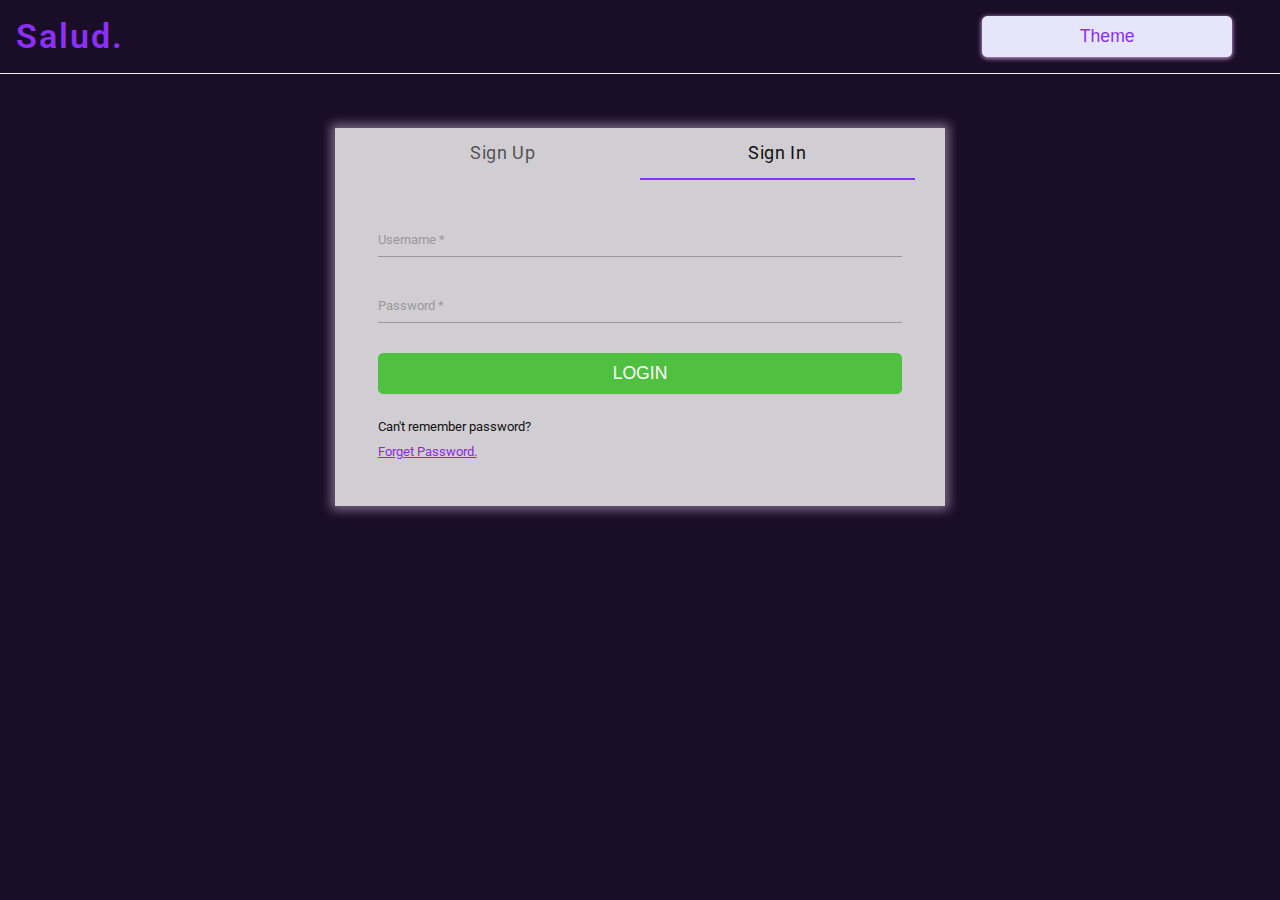
<file: sign.html>
<!DOCTYPE html>
<html lang="en">
<head>
    <meta charset="UTF-8">
    <meta http-equiv="X-UA-Compatible" content="IE=edge">
    <meta name="viewport" content="width=device-width, initial-scale=1.0">
    <title>Salud. - SignUp</title>
    <link rel="stylesheet" href="public/css/style.css">
    <link rel="stylesheet" href="public/css/sign.css">
    <link rel="stylesheet" href="https://cdn.jsdelivr.net/npm/bootstrap-icons@1.5.0/font/bootstrap-icons.css">
</head>
<body onload="init();">
    <header class="header">
        <nav class="navbar" id="nav">
            <a href="index.html"><h1 class="nav-logo">Salud.</h1></a>
            <button class="nav-item toggle" onclick="toggleTheme();" style="width: 20%;">Theme </button>
        </nav>
    </header>

    <!--SIGN IN FORM-->
    <div class="form">
        <form action="" method="post" enctype="text/plain" name="myForm" onsubmit="return(validateEmail());">
            <div class="tab-header">
                <div>Sign Up</div>
                <div class="active">Sign In</div>
            </div>
            <div class="tab-content">
                <div id="reg" class="tab-body">
                    <!-- <h2 style="margin-bottom: 25px;">Sign Up</h2> -->
                    <div class="input-data">
                        <input type="text" id="uname" name="uname" required>
                        <label for="uname">Username *</label><br>
                    </div>
                    <div class="input-data">
                        <input type="text" id="email" name="email" required>
                        <label for="email">Email *</label><br>
                    </div>
                    <div class="input-data">
                        <input type="password" id="pswd" name="pswd" pattern="(?=.*\d)(?=.*[a-z])(?=.*[A-Z]).{8,}" required>
                        <label for="pswd" id="pswd-label">Password *</label><br>
                    </div>
                    <button type="button" onclick="signup();">SIGN UP</button>
                </div>

                <div id="log" class="tab-body active">
                    <!-- <h2 style="margin-bottom: 25px;">Sign In</h2> -->
                    <div class="input-data">
                        <input type="text" id="username" name="uname" required>
                        <label for="uname">Username *</label><br>
                    </div>
                    <div class="input-data">
                        <input type="password" id="password" name="pswd" pattern="(?=.*\d)(?=.*[a-z])(?=.*[A-Z]).{8,}" required>
                        <label for="pswd" id="pswd-label">Password *</label><br>
                    </div>
                    <button type="button" onclick="login();">LOGIN</button>
                    <p>Can't remember password? <br> <a href="reset.html" style="text-decoration: underline; color: blueviolet;">Forget Password.</a>
                    </p>
                </div>
            </div>
        </form>
        <div id="message">
            <h4>Password must contain the following:</h4>
            <p id="letter" class="invalid"> A <b>lowercase</b> letter</p>
            <p id="capital" class="invalid"> A <b>capital (uppercase)</b> letter</p>
            <p id="number" class="invalid"> A <b>number</b></p>
            <p id="length" class="invalid"> Minimum <b>8 characters</b></p>
        </div>
    </div>
    <script src="public/js/script.js"></script>
    <script src="public/js/sign.js"></script>
</body>
</html>
</file>
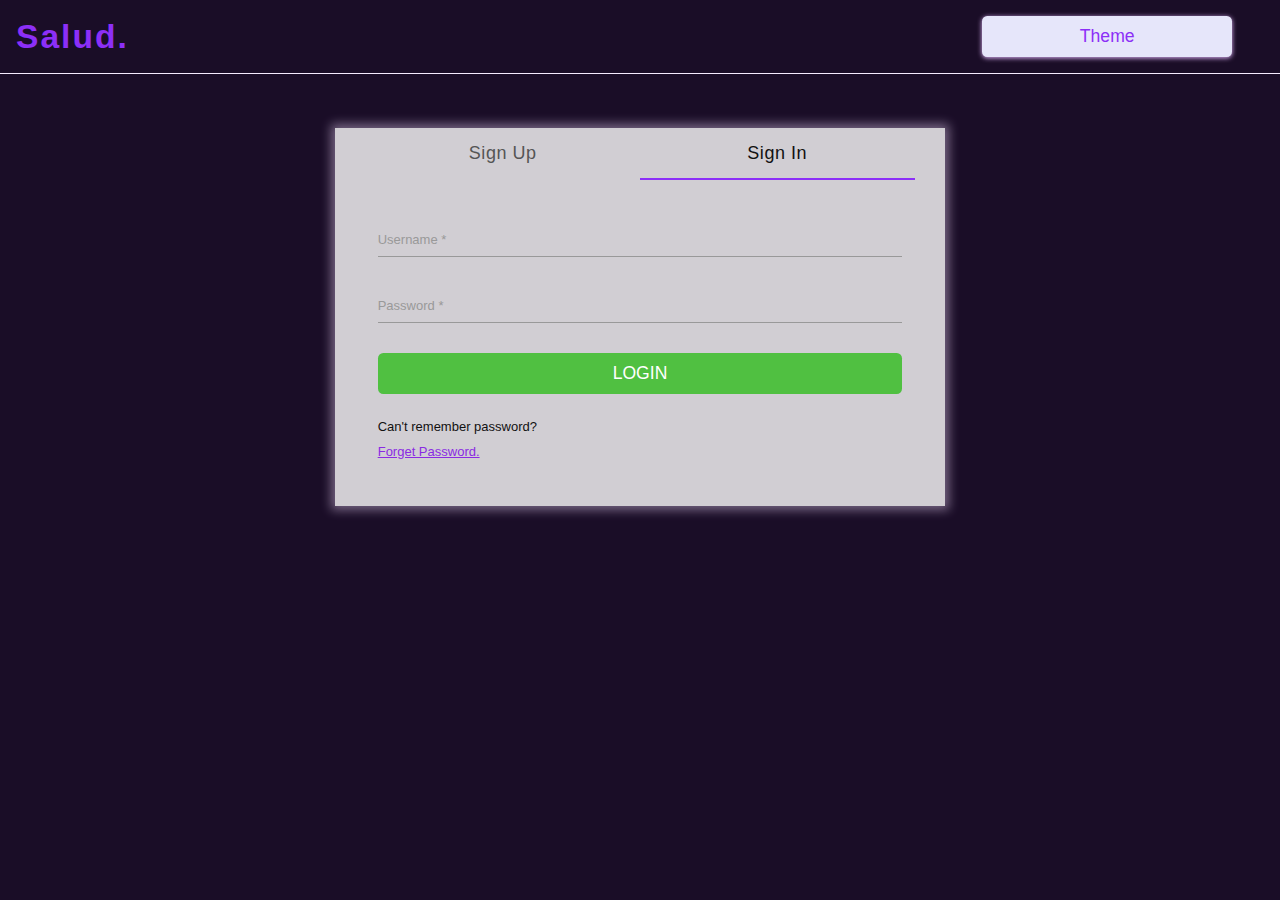
<file: user.html>
<!DOCTYPE html>
<html lang="en">
<head>
    <meta charset="UTF-8">
    <meta http-equiv="X-UA-Compatible" content="IE=edge">
    <meta name="viewport" content="width=device-width, initial-scale=1.0">
    <title>Home</title>
    <!--Bootsstrap Icons Link-->
    <link rel="stylesheet" href="https://cdn.jsdelivr.net/npm/bootstrap-icons@1.5.0/font/bootstrap-icons.css">
    <link rel="stylesheet" href="public/css/home.css">
</head>
<body onload="init();">
    <aside id="aside" class="lightA">
        <div class="nav">
            <div class="nav-title">
                <h1>Salud.</h1><br>
                <h3>Welcome <span id="name"></span></h3><br>
                <p>
                    <button class="btn-primary borderW" id="login" onclick="logout();">Logout</button>
                    <button class="btn-primary borderW" onclick="toggleTheme();"><i class="bi bi-circle-half"></i></button>
                </p>
            </div>
            <div class="nav-body">
                <ul class="nav-content">
                    <li class="nav-item">
                        <button onclick="show(event, 'Profile');" class="tab-link active"><i class="bi bi-person-fill"></i> Profile</button>
                    </li>
                    <li class="nav-item">
                        <button onclick="show(event, 'Dashboard');" class="tab-link"><i class="bi bi-graph-up"></i> Dashboard</button>
                    </li>
                    <li class="nav-item">
                        <a class="nav-link"><i class="bi bi-grid-3x3-gap-fill"></i> Features</a>
                        <ul class="sub-nav">
                            <li class="nav-item">
                                <button onclick="show(event, 'Workout');" class="tab-link">Exercise</button>
                            </li>
                            <li class="nav-item">
                                <button onclick="show(event, 'Meditate');" class="tab-link">Meditate</button>
                            </li>
                            <li class="nav-item">
                                <button onclick="show(event, 'Journal');" class="tab-link">Journal</button>
                            </li>
                            <li class="nav-item">
                                <button onclick="show(event, 'Music Board');" class="tab-link">Music Board</a>
                            </li>
                        </ul>
                    </li>
                    <li class="nav-item">
                        <a class="nav-link"><i class="bi bi-globe2"></i> Trending</a>
                        <ul class="sub-nav">
                            <li class="nav-item">
                                <button onclick="show(event, 'Salud. TV');" class="tab-link">Salud. TV</button>
                            </li>
                            <li class="nav-item">
                                <button onclick="show(event, 'Salud. Blogs');" class="tab-link">Salud. Blogs</button>
                            </li>
                        </ul>
                    </li>
                </ul>
            </div>
            <div class="nav-footer">
                <a href="" class="nav-link"><i class="bi bi-github"></i></a>
                <a href="" class="nav-link"><i class="bi bi-envelope"></i></a>
                <a href="" class="nav-link"><i class="bi bi-facebook"></i></a>
                <a href="" class="nav-link"><i class="bi bi-twitter"></i></a>
            </div>
        </div>
    </aside>

    <main id="scroll">
        <section id="Profile" class="tabcontent active">
            <div class="container">
                <h1 class="heading"><span id="pname"></span>'s Profile</h1>
                <div class="container-body">
                    <div>
                        <medium>Username</medium>
                        <p id="uname" class="borderW" contenteditable="true">Hi!</p>
                    </div>
                    <div>
                        <medium>E-mail</medium>
                        <p class="borderW" contenteditable="false"><i class="bi bi-lock-fill"></i>&nbsp;<span id="email">Hi!</span></p>
                    </div>
                </div>
                <button class="btn-primary borderW" onclick="updateProfile();">Update</button>&nbsp;&nbsp;
                <button class="btn-primary borderW danger" onclick="deleteAccount();">Delete my Account</button>
            </div>
        </section>
        
        <section id="Dashboard" class="tabcontent">

        </section>
        
        <section id="Workout" class="tabcontent">

        </section>
        
        <section id="Meditate" class="tabcontent">

        </section>

        <section id="Journal" class="tabcontent">
            <div class="container">
                <h1 class="heading"><span id="Jname"></span>'s Journal</h1>
                <div id="addNote">
                    <div class="container-body">
                        <textarea id="output" class="borderW" contenteditable="true"></textarea>    
                    </div>
                    <button class="btn-primary borderW" onclick="save();">Save Note</button>&nbsp;
                    <button class="btn-primary borderG right" onclick="toggleJ();">Read Old Journals</button>
                    <button class="btn-primary borderW danger" onclick="discard();">Discard Note</button>

                    <span id="action"></span>
                </div>

                <!-- <h1 class="heading">Archives</h1> -->
                <button id="newNote" class="btn-icon item" onclick="newNote();"><i class="bi bi-plus-circle large"></i></button>
                <div id="note-div" class="container-body-con"> 
                </div>
            </div>
        </section>

        <section id="Music Board" class="tabcontent">
            <div class="container">
                
                <div class="container-body">
                    
                </div>
                <button class="btn-primary borderW" onclick=""></button>
            </div>
        </section>
        
        <section id="Salud. TV" class="tabcontent">
            <div class="container">
                
                <div class="container-body">
                    
                </div>
                <button class="btn-primary borderW" onclick=""></button>
            </div>
        </section>
        
        <section id="Salud. Blogs" class="tabcontent">
            <div class="container">
                
                <div class="container-body">
                    
                </div>
                <button class="btn-primary borderW" onclick=""></button>
            </div>
        </section>
    </main>

    <footer>
            <p>Copyright 2021 &copy; <span class="nav-logo"> Salud.</span></p>
    </footer>

    <script src="public/js/home.js"></script>
</body>
</html>
</file>
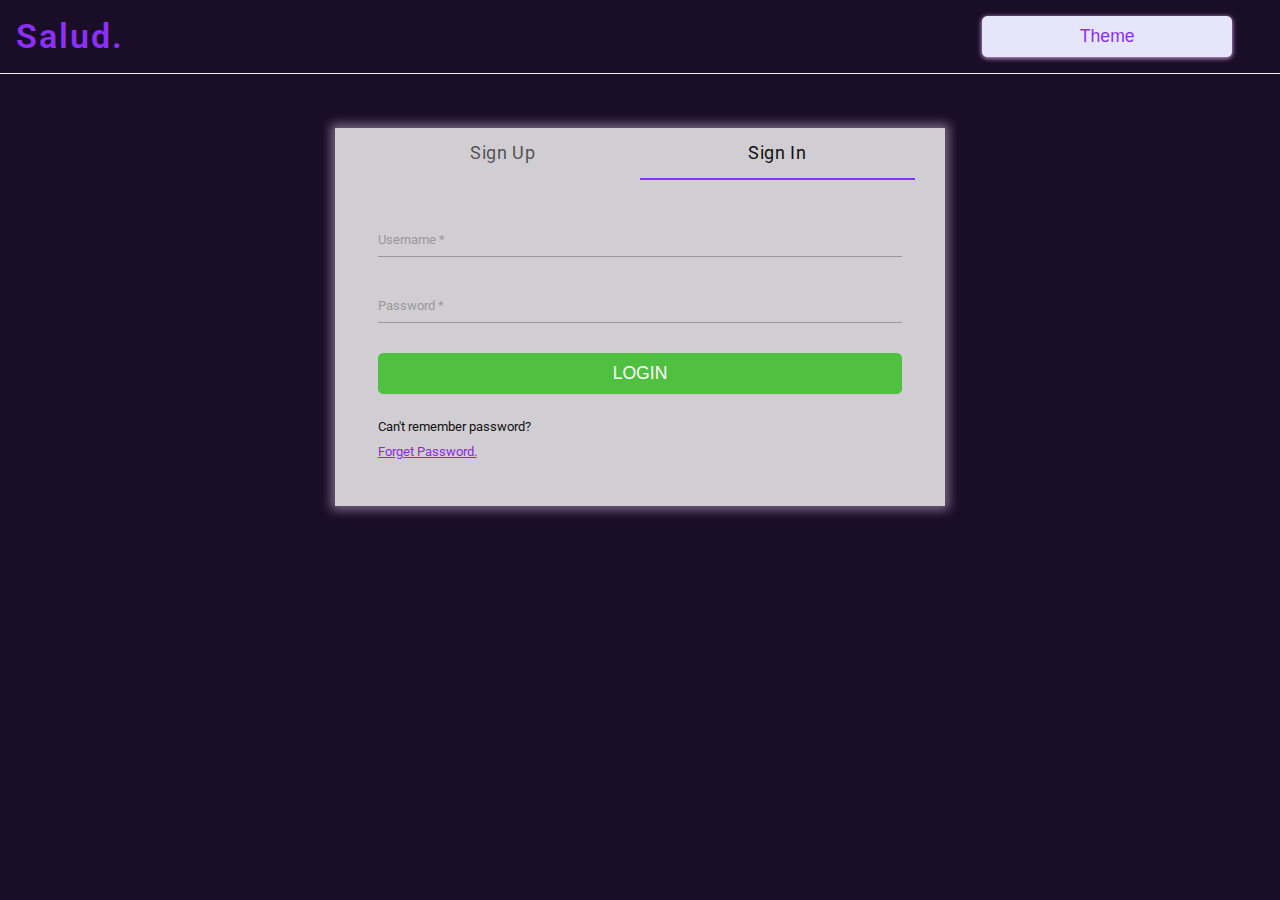
<file: view/home.html>
<!DOCTYPE html>
<html lang="en">
<head>
    <meta charset="UTF-8">
    <meta http-equiv="X-UA-Compatible" content="IE=edge">
    <meta name="viewport" content="width=device-width, initial-scale=1.0">
    <title>Home</title>
    <!--Bootsstrap Icons Link-->
    <link rel="stylesheet" href="https://cdn.jsdelivr.net/npm/bootstrap-icons@1.5.0/font/bootstrap-icons.css">
    <link rel="stylesheet" href="../public/css/home.css">
</head>
<body onload="init();">
    <aside id="aside" class="lightA">
        <div class="nav">
            <div class="nav-title">
                <h1>Salud.</h1><br>
                <h3>Welcome <span id="name"></span></h3><br>
                <p>
                    <button class="btn-primary" id="login" onclick="logout();">Logout</button>
                    <button class="btn-primary" onclick="toggleTheme();"><i class="bi bi-circle-half"></i></button>
                </p>
            </div>
            <div class="nav-body">
                <ul class="nav-content">
                    <li class="nav-item">
                        <button onclick="show(event, 'Profile');" class="tab-link active"><i class="bi bi-person-fill"></i> Profile</button>
                    </li>
                    <li class="nav-item">
                        <button onclick="show(event, 'Dashboard');" class="tab-link"><i class="bi bi-graph-up"></i> Dashboard</button>
                    </li>
                    <li class="nav-item">
                        <a class="nav-link"><i class="bi bi-grid-3x3-gap-fill"></i> Features</a>
                        <ul class="sub-nav">
                            <li class="nav-item">
                                <button onclick="show(event, 'Workout');" class="tab-link">Exercise</button>
                            </li>
                            <li class="nav-item">
                                <button onclick="show(event, 'Meditate');" class="tab-link">Meditate</button>
                            </li>
                            <li class="nav-item">
                                <button onclick="show(event, 'Journal');" class="tab-link">Journal</button>
                            </li>
                            <li class="nav-item">
                                <button onclick="show(event, 'Music Board');" class="tab-link">Music Board</a>
                            </li>
                        </ul>
                    </li>
                    <li class="nav-item">
                        <a class="nav-link"><i class="bi bi-globe2"></i> Trending</a>
                        <ul class="sub-nav">
                            <li class="nav-item">
                                <button onclick="show(event, 'Salud. TV');" class="tab-link">Salud. TV</button>
                            </li>
                            <li class="nav-item">
                                <button onclick="show(event, 'Salud. Blogs');" class="tab-link">Salud. Blogs</button>
                            </li>
                        </ul>
                    </li>
                </ul>
            </div>
            <div class="nav-footer">
                <a href="" class="nav-link"><i class="bi bi-github"></i></a>
                <a href="" class="nav-link"><i class="bi bi-envelope"></i></a>
                <a href="" class="nav-link"><i class="bi bi-facebook"></i></a>
                <a href="" class="nav-link"><i class="bi bi-twitter"></i></a>
            </div>
        </div>
    </aside>

    <main>
        <section id="Profile" class="tabcontent active">
            <div class="container">
                <h1><span id="pname"></span>'s Profile</h1>
                <div class="container-body">
                    <div>
                        <medium>Username</medium>
                        <p id="uname" contenteditable="true">Hi!</p>
                    </div>
                    <div>
                        <medium>E-mail</medium>
                        <p contenteditable="false"><i class="bi bi-lock-fill"></i>&nbsp;<span id="email">Hi!</span></p>
                    </div>
                </div>
                <button class="btn-primary" onclick="update();">Update</button>
            </div>
        </section>
        <section id="Dashboard" class="tabcontent">

        </section>
        <section id="Workout" class="tabcontent">

        </section>
        <section id="Meditate" class="tabcontent">

        </section>
        <section id="Journal" class="tabcontent">
            <div class="container">
                <h1>Journal</h1>
                <div class="container-body">                
                    <div class="toolbar">
                        <ul class="tool-list">
                        <li class="tool">
                            <button 
                            type="button" 
                            data-command='justifyLeft'
                            class="tool--btn">
                            left
                            </button>
                        </li>
                        <li class="tool">
                            <button 
                            type="button" 
                            data-command='justifyCenter' 
                            class="tool--btn">
                            center
                            </button>
                        </li>
                        <li class="tool">
                            <button 
                            type="button" 
                            data-command="bold" 
                            class="tool--btn">
                            bold
                            </button>
                        </li>
                        <li class="tool">
                            <button 
                            type="button" 
                            data-command="quote" 
                            class="tool--btn">
                            quote
                            </button>
                        </li>
                        <li class="tool">
                            <button 
                            type="button" 
                            data-command="italic"
                            class="tool--btn">
                            italic
                            </button>
                        </li>
                        <li class="tool">
                            <button 
                            type="button" 
                            data-command="underline"
                            class="tool--btn">
                            underline
                            </button>
                        </li>
                        <li class="tool">
                            <button 
                            type="button" 
                            data-command="insertOrderedList"
                            class="tool--btn">
                            ol
                            </button>
                        </li>
                        <li class="tool">
                            <button 
                            type="button" 
                            data-command="insertUnorderedList"
                            class="tool--btn">
                            ul
                            </button>
                        </li>
                        <li class="tool">
                            <button 
                            type="button" 
                            data-command="createlink" 
                            class="tool--btn">
                            link
                            </button>
                        </li>
                        </ul>
                    </div>
                    
                    <div id="output" contenteditable="true"></div>    
                </div>
                <button class="btn-primary" onclick=""></button>
            </div>
        </section>
        <section id="Music Board" class="tabcontent">
            <div class="container">
                
                <div class="container-body">
                    
                </div>
                <button class="btn-primary" onclick=""></button>
            </div>
        </section>
        <section id="Salud. TV" class="tabcontent">
            <div class="container">
                
                <div class="container-body">
                    
                </div>
                <button class="btn-primary" onclick=""></button>
            </div>
        </section>
        <section id="Salud. Blogs" class="tabcontent">
            <div class="container">
                
                <div class="container-body">
                    
                </div>
                <button class="btn-primary" onclick=""></button>
            </div>
        </section>
    </main>

    <footer>
            <p>Copyright 2021 &copy; <span class="nav-logo"> Salud.</span></p>
    </footer>

    <script src="../public/js/home.js"></script>
</body>
</html>
</file>
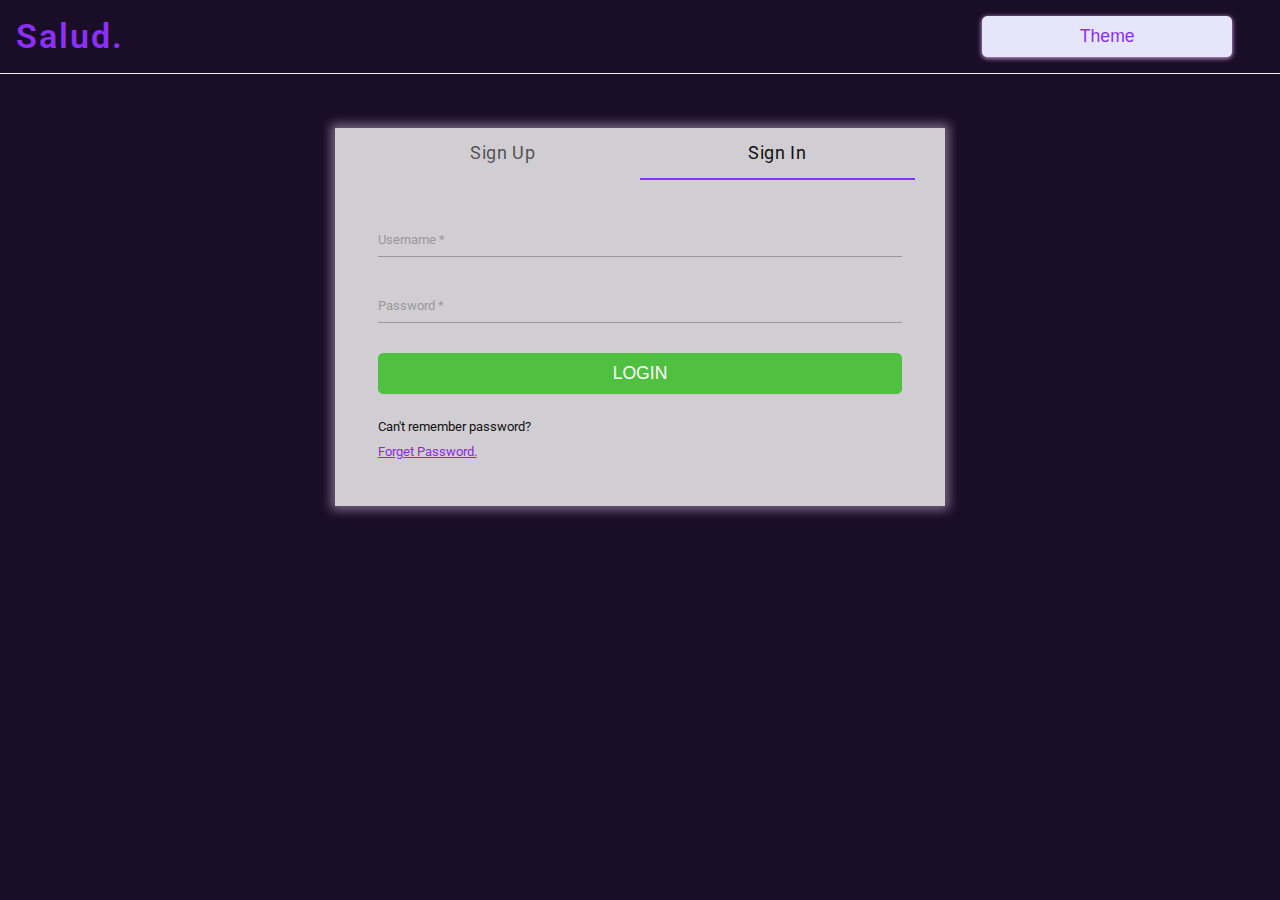
<file: view/sign.html>
<!DOCTYPE html>
<html lang="en">
<head>
    <meta charset="UTF-8">
    <meta http-equiv="X-UA-Compatible" content="IE=edge">
    <meta name="viewport" content="width=device-width, initial-scale=1.0">
    <title>Salud. - SignUp</title>
    <link rel="stylesheet" href="../public/css/style.css">
    <link rel="stylesheet" href="../public/css/sign.css">
    <link rel="stylesheet" href="https://cdn.jsdelivr.net/npm/bootstrap-icons@1.5.0/font/bootstrap-icons.css">
</head>
<body onload="init();">
    <header class="header">
        <nav class="navbar" id="nav">
            <a href="../view/index.html"><h1 class="nav-logo">Salud.</h1></a>
            <button class="nav-item toggle" onclick="toggleTheme();" style="width: 20%;">Theme </button>
        </nav>
    </header>

    <!--SIGN IN FORM-->
    <div class="form">
        <form action="" method="post" enctype="text/plain" name="myForm" onsubmit="return(validateEmail());">
            <div class="tab-header">
                <div>Sign Up</div>
                <div class="active">Sign In</div>
            </div>
            <div class="tab-content">
                <div id="reg" class="tab-body">
                    <!-- <h2 style="margin-bottom: 25px;">Sign Up</h2> -->
                    <div class="input-data">
                        <input type="text" id="uname" name="uname" required>
                        <label for="uname">Username *</label><br>
                    </div>
                    <div class="input-data">
                        <input type="text" id="email" name="email" required>
                        <label for="email">Email *</label><br>
                    </div>
                    <div class="input-data">
                        <input type="password" id="pswd" name="pswd" pattern="(?=.*\d)(?=.*[a-z])(?=.*[A-Z]).{8,}" required>
                        <label for="pswd" id="pswd-label">Password *</label><br>
                    </div>
                    <button type="button" onclick="signup();">SIGN UP</button>
                </div>

                <div id="log" class="tab-body active">
                    <!-- <h2 style="margin-bottom: 25px;">Sign In</h2> -->
                    <div class="input-data">
                        <input type="text" id="username" name="uname" required>
                        <label for="uname">Username *</label><br>
                    </div>
                    <div class="input-data">
                        <input type="password" id="password" name="pswd" pattern="(?=.*\d)(?=.*[a-z])(?=.*[A-Z]).{8,}" required>
                        <label for="pswd" id="pswd-label">Password *</label><br>
                    </div>
                    <button type="button" onclick="login();">LOGIN</button>
                    <p>Can't remember password? <br> <a href="reset.html" style="text-decoration: underline; color: blueviolet;">Forget Password.</a>
                    </p>
                </div>
            </div>
        </form>
        <div id="message">
            <h4>Password must contain the following:</h4>
            <p id="letter" class="invalid"> A <b>lowercase</b> letter</p>
            <p id="capital" class="invalid"> A <b>capital (uppercase)</b> letter</p>
            <p id="number" class="invalid"> A <b>number</b></p>
            <p id="length" class="invalid"> Minimum <b>8 characters</b></p>
        </div>
    </div>
    <script src="../public/js/script.js"></script>
    <script src="../public/js/sign.js"></script>
</body>
</html>
</file>
<file: public/css/style.css>
@import url('https://fonts.googleapis.com/css2?family=Roboto:ital,wght@0,500;1,400&display=swap');

*{
    margin: 0;
    padding: 0;
    box-sizing: border-box;
}

.dark{
    font-family: -apple-system,BlinkMacSystemFont,"Segoe UI","Roboto","Oxygen","Ubuntu","Cantarell","Fira Sans","Droid Sans","Helvetica Neue",sans-serif;;
    background-color: rgb(26, 13, 39);
    color: #f5ebff;
}

.light{
    font-family: -apple-system,BlinkMacSystemFont,"Segoe UI","Roboto","Oxygen","Ubuntu","Cantarell","Fira Sans","Droid Sans","Helvetica Neue",sans-serif;;
    background-color: white;
    color: #101010;
}

li{
    list-style: none;
}

a{
    text-decoration: none;
}

i{
    font-size: 1rem;
    /* color: #886ca3; */
    color: #222222;
}

button{
    border: none;
    outline: none;
    background-color: transparent;
    border-radius: 0.3em;
    color: white;
    padding: 10px 15px;
    font-size: 1.1rem;
    transition: all 0.2s ease-in-out;
    cursor: pointer;
}

button:hover{
    transform: translate(0px, -2.5px);
}

.btn-primary {
    background-color: rgb(241, 69, 16);
    box-shadow: 0px 1px 5px 0px rgb(255, 185, 158);
}

.btn-primary:hover{
    border-radius: 1px solid rgb(241, 69, 16);
    background: rgb(255, 229, 219);
    color: rgb(241, 69, 16);
}

.btn-primary:hover > i{
    color: inherit;
}

.btn-secondary{
    margin: 50px 0 0;
    /* padding: 13px 26px;
    font-size: 23px; */
    color: lavender;
    background-color: #8c2ff7;
    box-shadow: 0px 1px 5px 0px rgb(219, 158, 255);
}

.btn-secondary:hover, .toggle{
    background: lavender;
    color: #8c2ff7;
}

.toggle{
    background-color: lavender;
    color: #8c2ff7;
    box-shadow: 0px 1px 5px 0px rgb(228, 184, 253);
}

.toggle:hover{
    background-color: #8c2ff7;
    color: lavender;
}

.header{
    padding-bottom: 7%;
}

.navbar{
    display: flex;
    flex-wrap: nowrap;
    align-items: center;
    justify-content: space-between;
    padding: 1rem 1rem;
    border-bottom: 1px solid #f5ebff;
    color: inherit;
    position:fixed;
    top:0;
    left:0;
    right:0;
    z-index:99;
}

.hamburger{
    display: none;
}

/*designing the menu bars*/
.bar{
    display: block;
    width: 25px;
    height: 3px;
    margin: 5px auto;
    -webkit-transition: all 0.3s ease-in-out;
    transition: all 400ms ease-in-out;
    background-color: #101010;
}

.nav-menu{
    display: flex;
    flex-wrap: wrap;
    justify-content: space-between;
    align-items: center;
}

.nav-item{
    margin-right: 2rem;
}

.nav-link, i{
    font-size: 0.95rem;
    font-weight: 400;
    color: #886ca3;
    /* color: #4e4769; */
    /* color: #a39bac; DARK MODE*/
}

.nav-link:hover, i:hover{
    color: #8c2ff7;
    /* color: #f5ebff;  DARK MODE*/
}

.connect > a{
    margin: auto 0.5rem;
}

.nav-logo{
    font-size: 2.1rem;
    font-weight: 600;
    color: #8c2ff7;
    letter-spacing: 0.06em;
}


.toggle-mode{
    z-index: 100;
    position: fixed;
    bottom: 0px;
    right: 0px; 
    padding: 10px;
    cursor: pointer;
    background-color: lavender;
    border-top-left-radius: 50%;
    border-bottom-left-radius: 50%;
}

.toggle-mode i{
    color: rgb(241, 69, 16);
    font-size: 2.1em;
}

/*==============================MAIN==========================================*/

#display{
    height: 25vh;
}

#about, #features, #blogs{
    margin: auto auto 13%;
}

#hero {
    height:100vh;
    width:100%;
    display:flex;
    align-items:center;
    justify-content: center;
}

#hero::after {
width:100%;
height:100%;
content: '';
position:absolute;
z-index:10;
top:0;
left:0;
background:rgba(0,0,0,0.5)
}

#hero video {
width:100%;
height:100%;
position:absolute;
top:0;
left:0;
z-index:5;
object-fit:cover;
font-family:'object-fit: cover';
}

#hero .texture {
width:100%;
height:100%;
position:absolute;
top:0;
left:0;
z-index:15;
}

#hero .caption {
position:relative;
z-index:20;
text-align:center;
color:#ffffff;
}

#hero .caption h2 {
    font-weight:400;
    /* font-size:1.8rem; */
    margin:0;
    font-family: 'PT Sans', sans-serif;
}

.caption{
    width: 50%;
    margin: 0 3rem;
    font-size: 1.7rem;
    font-style: italic;
    text-align: center;
    text-shadow: 
    0.5px 0px 0.5px rgba(204, 204, 204, 0.705), 0px 0.5px 0.5px rgba(238, 238, 238, 0.699), 
    1px 0.5px 0.5px rgba(204, 204, 204, 0.705), 0.5px 1px 0.5px rgba(238, 238, 238, 0.699),
    2px 1px 0.5px rgba(204, 204, 204, 0.705);
}

.start{
    margin: 0;
}

.action i{
    text-shadow: none;
    color: inherit;
    padding: 0px 5px;
}

.about-content{
    display: flex;
    flex-wrap: wrap;
    place-items: center;
}
  
  figure{
    width: 50%;
  }

  figure img{
    width: 380px; 
    height: 500px;
    margin: auto auto auto 25%;
  }
  
  .about-body{
    margin: auto;
    line-height: 6em;
  }

  .about-title{
      font-size: 2.2em;
  }

  .about-title > .nav-logo{
      font-size: 1.1em;
  }

  .about-text li{
    padding-left: 3%;
    font-size: 1.25rem;
    line-height: 2em;
  }
  
  .about-text ul{
    list-style-type: none;
  }

  .mySlides {display: none;}
  .mySlides img {vertical-align: middle;}
  
  /* Slideshow container */
  .slideshow-container {
    max-width: 1000px;
    position: relative;
    margin: auto;
  }
  
  /* Caption text */
  .middleT {
    aspect-ratio: 15 / 6;
    position: absolute;
    top:0;
    bottom: 0;
    background: rgb(0, 0, 0);
    background: rgba(0, 0, 0, 0.55); /* Black see-through */
    color: #f1f1f1;
    width: 100%;
    color: white;
    font-size: 20px;
    padding: 30px;
    text-align: center;
  }
  
  .text{
    padding: 4rem 1rem;
    display: flex;
    place-items: center;
  }
  
  .text .txt{
    text-align: justify;
    width: 50%;
    padding: 0 1rem;
    line-height: 2em;
    letter-spacing: 0.05em;
  }
  
  .text a{
    text-align: justify;
    width: 50%;
    padding: 0 10rem;
  }
  
  .image {
    aspect-ratio: 15 / 6;
    opacity: 1;
    display: block;
    width: 100%;
    height: auto;
    transition: .5s ease;
    backface-visibility: hidden;
  }
  
  .fade:hover .image {
    opacity: 0.5;
  }
  
  .fade:hover .middle {
    opacity: 1;
  }
  
  /* Number text (1/3 etc) */
  .numbertext {
    color: #f2f2f2;
    font-size: 12px;
    padding: 8px 12px;
    position: absolute;
    top: 0;
    right: 0;
  }
  
  /* The dots/bullets/indicators */
  .dot {
    height: 10px;
    width: 10px;
    margin: 0 2px;
    background-color: #bbb;
    border-radius: 50%;
    cursor: pointer;
    display: inline-block;
    transition: background-color 0.6s ease;
  }
  
  .active {
    background-color: #717171;
  }
  
  /* Fading animation */
  .fade {
    opacity: 1;
    -webkit-animation-name: fade;
    -webkit-animation-duration: 1.5s;
    animation-name: fade;
    animation-duration: 1.5s;
    transition: all 0.5s;
  }
  
  @-webkit-keyframes fade {
    from {opacity: .4} 
    to {opacity: 1}
  }
  
  @keyframes fade {
    from {opacity: .4} 
    to {opacity: 1}
  }

    .container{
        margin: 8% 2%;
    }
    
    .ex8, .parent8{
        display: grid;
        grid-template-columns: repeat(auto-fit, minmax(250px, 1fr));
        place-items: center;
        margin: auto;
    }

    .ex8 .card-purple{
        width: clamp(10ch, 80%, 76ch);
        display: flex;
        flex-wrap: wrap;
        flex-direction: column;
        padding: 1.5rem 1rem;
        margin: 30px auto;
        transition: all 0.5s ease-in-out;
        font-size: 0.9em;
        opacity: 0.8;
        background: rgba(224, 224, 224, 0.233); /* Black see-through */
    }
    
    .ex8 .card-purple:hover{
        opacity: 0.9;
        transform: scale(1.04);
        box-shadow: 7px -7px 5px 0px rgba(161, 161, 161, 0.363);
    }
    
      .ex8 .yellow-visual img{
        margin: 1rem auto;
        height: 190px;
        width: 100%;
      }

    hr{
        width: 80%;
        background-color: rebeccapurple;
    }

    .date{
      font-style: italic; 
      font-size: 0.85rem; 
    }

    .tag{
        margin: auto 10px; 
        color: white; 
        padding: 4px 8px; 
        background-color: rgb(241, 69, 16); 
        font-style: normal; 
        border-radius: 1em;
    }

    .swiper-button-next{
        right:0; 
        padding: 2rem 0 2rem 0.2rem;
    }

    .swiper-button-prev{
        left: 0;
        padding: 2rem 0.2rem 2rem 0;
    }

    .swiper-button-next, 
    .swiper-button-prev{
        opacity: 0.5;
        font-weight: 800;
    }

    .swiper-button-next:hover, 
    .swiper-button-prev:hover{
    opacity: 1;
    }

    .view-more {
        margin-left: calc(100% / 2.2);
    }

    .dots{
        text-align:center;
    }
    .read{
        color: rgb(241, 69, 16); 
        padding-top: 5%; 
        font-size: 1em;
    }

.footer{
    display: flex;
    flex-wrap: wrap;
    flex-direction: column;
    text-align: center;
    background-color: #000;
}

.footer-body{
    display: flex;
    place-items: center;
    background-color: #1a1a1a;
    padding: 1rem;
    font-weight: 500;
    line-height: 1.4em;
    letter-spacing: 0.03em;
}

.footer-1, .footer-2{
    width: 50%;
}

.footer-end span{
    font-size: medium;
    color: inherit;
    font-weight: normal;
}

.footer-end, .footer-links, .footer-links i, .footer-text{
    padding: 1rem;
    color: white;
}

.footer-links i:hover{
    color: #8c2ff7;
}

.footer-title{
    font-size: 1.7rem;
    font-weight: 500;
    margin: 1% auto;
    color: #fff;
    letter-spacing: 0.05em;
}

.footer-2 form{
    margin: 1% 25%;
    font-size: small;
}

.footer-2 input, .footer-2 textarea{
    width: 100%;
    padding: 20px 0 0;
    margin-bottom: 20px;
    box-sizing: border-box;
    box-shadow: none;
    border: none;
    outline: none;
    background-color: transparent;
    border-bottom: 1px solid #999;
    color: #999;
}

.footer-2 form div{
    position: relative;
}

.footer-2 form div label{
    position: absolute;
    left: 0;
    transition: .5s;
    color: #999;
}

.footer-2 input:focus ~label,
.footer-2 textarea:focus ~label,
.footer-2 input:valid ~label,
.footer-2 textarea:valid ~label{
    top: -13px;
    color: white;
    left: 0;
    background-color: transparent;
}

.footer-2 input:focus,
.footer-2 textarea:focus,
.footer-2 input:valid,
.footer-2 textarea:valid{
    color: #fff;
    background-color: transparent;
    border-bottom: 1px solid white;
}

.footer-2 .btn-send{
    padding: 10px 20px;
    border: 1px solid white;
    font-size: 1em;
    cursor: pointer;
    color: #8c2ff7;   
}

@media only screen and (max-width: 990px){
    .header{
        width: calc(100% / 2);
    }

    .navbar{
        flex-direction: row;
    }
    
    .nav-menu{
        position: fixed;
        left: 0;
        top: -100%;
        flex-direction: column;
        background-color: lavender;
        width: 100%;
        text-align: center;
        transition: 0.7s ease-in-out;
        box-shadow: 0 10px 27px rgba(0, 0, 0, 0.05);
    }

    .nav-menu.active{
        top: 4rem;
    }

    .nav-content{
        display: flex;
        flex-wrap: wrap;
        flex-direction: row;
        align-items: center;
        justify-content: center;
    }

    .nav-item{
        margin: 1rem 0;
    }

    .hamburger{
        display: block;
        cursor: pointer;
        padding: 0 0 0 20px;
    }

    .bar{
        background-color: #8c2ff7;
    }

    .middleT{
        aspect-ratio: 15 / 9;
    }

    .text{
        flex-direction: column;
        padding: 1rem;
    }

    .text .txt{
        width: 100%;
        padding: 1rem;
        line-height: 1.5em;
        letter-spacing: 0;
        font-size: larger;
    }

    .text a{
        padding: 0 1rem;
        width: 100%;
    }

    .image{
        aspect-ratio: 15 / 9;
    }

    .hamburger.active .bar:nth-child(2){
        opacity: 0;
    }

    .hamburger.active .bar:nth-child(1){
        transform: translateY(8px) rotate(45deg);
    }
    
    .hamburger.active .bar:nth-child(3){
        transform: translateY(-8px) rotate(-45deg);
    }

    .main{
        flex-direction: column;
    }

    .about-content{
        flex-direction: column;
    }

    figure, .about-body{
        max-width: 100%;
        margin: auto 0;
    }

    .col-1{
        width: 100%;
        margin: inherit auto;
    }
    .col-2{
        display: none;
    }

    .about-body{
        line-height: 3em;
    }

    figure img{
        margin: 0;
        max-width: fit-content;
        width: 100%;
        height: 50%;
    }

    .middleT{
        padding: 25px;
    }

    .footer-body{
        flex-direction: column;
    }

    .footer-1, .footer-2{
        width: 100%;
    }

    .toggle-mode{
        padding: 7.5px;
    }

    #hero .caption h2 {
        font-size:1.7rem;
  }
}

@media only screen and (max-width: 540px){
    button{
        padding: 5px 10px;
        font-size: small;
    }

    .middleT, .about-content{
        padding: 3px;
        font-size: smaller;
    }

    .text .txt{
        letter-spacing: 0.03em;
        padding: 2px;
    }

    .about-title{
        text-align: center;
        font-size: large;
    }

    .about-text li, .about-body{
        font-size: 1.1em;
        letter-spacing: 0.05em;
    }
}
</file>
<file: public/css/sign.css>
@import url('https://fonts.googleapis.com/css2?family=Roboto:ital,wght@0,500;1,400&display=swap');

*{
    padding: 0;
    margin: 0;
    box-sizing: border-box;
}

a{
    text-decoration: none;
}

button{
    width: 100%;
    border: none;
    outline: none;
    cursor: pointer;
    border-bottom: none;
    transition: all 0.2s ease-in-out;
    background-color: rgba(22, 185, 0, 0.692);
}

button:hover{
    background-color: rgba(22, 185, 0, 0.877);
}

.modal-wrap, #verifyOTP, #resetPswd, #message, .tab-content > div{
    display: none;
}

/*=====================LOGIN FORM===================================*/
.form{
    display: flex;
    padding: 3% 30px;
    place-content: center;
}

form, #message{
    font-size: small;
    width: 50%;
    background-color: #ffffffcc;
    box-shadow: 0px 0px 10px 4px rgba(244, 221, 255, 0.432);
}

form div{
    position: relative;
}

form div label{
    position: absolute;
    bottom: 40px;
    pointer-events: none;
    left: 0;
    color: #999;
    transition: .5s;
}

.tab-header{
    padding: 0 5%;
    height: 50px;
    line-height: 50px;
    cursor:pointer;
}

.tab-header > div{
    font-size: large;
    width:50%;
    float:left;
    text-align:center;
    color:#555;
    letter-spacing: 0.03em;
    background-color: transparent;
}

.tab-header > div.active {
    color:#111;
    border-bottom: 2px solid #8c2ff7;
}

.tab-content, .form-content{
    margin: 7%;
}

.form-content > h2{
    font-weight: 600;
    color: #8c2ff7;
    letter-spacing: 0.04em;
}

.tab-content p, .form-content p{
    margin-top: 20px;
    color:#111;
    line-height: 25px;
}

.tab-body{
    background-color: transparent;
}

input[type='text'], input[type='password']{
    resize: vertical;
    padding: 10px 0;
    margin-bottom: 30px;
    box-shadow: none;
    border: none;
    outline: none;
    display: inline-block;
    width: 100%;
    background-color: transparent;
    border-bottom: 1px solid #999;
}

input:focus,
input:valid {
   border-bottom: 1px solid #8c2ff7;
}

input:focus ~label,
input:valid ~label {
   top: -10px;
   color: #8c2ff7;
   left: 0;
}

.tab-content > div.active {
    display:block;
}

/* The message box is shown when the user clicks on the password field */
#message {
    position: relative;
    margin-left: 30px;
    padding: 20px;
    font-size: medium;
}
  
  #message p{
    padding: 20px 0 10px;
  }
  
  /* Add a green text color and a checkmark when the requirements are right */
  .valid {
    color: green;
  }
  
  .valid:before {
    position: relative;
    content: "✔";
  }
  
  /* Add a red text color and an "x" icon when the requirements are wrong */
  .invalid {
    color: red;
  }
  
  .invalid:before {
    position: relative;
  }

  /*SHOW/ HIDE DIVS ON CLICK*/
  #getOTP{
      display: block;
  }

  #verifyOTP, #resetPswd{
      margin-top: 30px;
  }

.modal-wrap{
    z-index: 10;
    position: absolute;
    width: 100%;
    height: 100%;
    background-color: rgba(0,0,0,0.5);
}

.modal{
    position: relative;
    top: 55%;
    left: 50%;
    transform: translate(-50%, -50%);
    width: 800px;
    height: 400px;
    text-align: center;
    background-color: royalblue;
    border: 2px solid white;
    border-radius: 8px;
    box-shadow: 0 0 10px darkgrey;
    color: white;
}

.modal h1{
    padding:  150px 50px;
}

#loading-bar-spinner.spinner {
    left: 50%;
    margin-left: -20px;
    top: 65%;
    margin-top: -20px;
    position: absolute;
    z-index: 19 !important;
    animation: loading-bar-spinner 400ms linear infinite;
}

#loading-bar-spinner.spinner .spinner-icon {
    width: 40px;
    height: 40px;
    border:  solid 4px transparent;
    border-top-color:  #00C8B1 !important;
    border-left-color: #00C8B1 !important;
    border-radius: 50%;
}

@keyframes loading-bar-spinner {
  0%   { transform: rotate(0deg);   transform: rotate(0deg); }
  100% { transform: rotate(360deg); transform: rotate(360deg); }
}

@media only screen and (max-width: 540px){
    button{
        font-size: small;
    }
    .form{
        display: flex;
        padding: 20% 30px 3%;
        place-content: center;
        flex-direction: column;
    }

    form{
        margin-top: 10%;
        width: 100%;
    }

    #message{
        width: 100%;
        margin-left: 0;
        margin-top: 10px;
        font-size: small;
    }
}
</file>
<file: public/css/home.css>
*{box-sizing: border-box; margin: 0; padding: 0;}

.dark{font-family: -apple-system,BlinkMacSystemFont,"Segoe UI","Roboto","Oxygen","Ubuntu","Cantarell","Fira Sans","Droid Sans","Helvetica Neue",sans-serif;;
background-color: rgb(26, 13, 39); color: whitesmoke;}
.light{font-family: -apple-system,BlinkMacSystemFont,"Segoe UI","Roboto","Oxygen","Ubuntu","Cantarell","Fira Sans","Droid Sans","Helvetica Neue",sans-serif;
background-color: white; color: #221b2b;}
.lightA{background-color: #fef8dd; color: #241c30;}
.darkA{ background-color: #221b2b; color: whitesmoke;}

body{ width: 1fr;}
aside{z-index: 5; width: calc(100% / 7); height: 100vh; top: 0; left: 0; position: fixed;}
main{ margin: 2% 0 0 22%; width: calc(100% / 8 * 5.75); height: 90vh; padding: 0 20px; overflow: auto; /*border: 1px solid rgb(214, 214, 241);*/}
footer{ text-align: center; left: calc(100% / 7); width: calc(100% / 7 * 6); padding: 10px 0; bottom: 0; position: fixed;}

li{list-style: none; font-size: 0.95em; padding: 8px 13px;}
a{ text-decoration: none; color: inherit;}
button{ outline: none; border: none; background: transparent; border-radius: none; cursor: pointer; font-size: 1em; color: inherit;}

.nav div:not(.nav-footer){ padding: 7px 0; display: flex; place-content: center; flex-direction: column;}
.nav-title{ text-align: center;}
.sub-nav li{ border: none; padding: 10px 20px 0;}
.nav-footer{ position: absolute; width: 100%; bottom: 1rem; text-align: center;}
.nav-footer a{ padding: 3.5px;}

.heading{ text-align: center; font-weight: 400; font-size: 2.5em; letter-spacing: 0.05em;}
.container-body{ display: flex; place-content: center; column-gap: 10%;  padding: 50px 0; color: inherit; background-color: inherit;}
.container-body div{ width: 50%; font-size: 0.9em; font-weight: 500;}
.container-body p, .container-body select{ margin: 10px 0; padding: 5px;}
.container-body-con{height: auto; display: grid; grid-gap: 1rem; }
.item{height: max-content; width: 100%; padding: 1.5rem; margin: 2em 0 0;}
.notes{white-space: pre-wrap;}

.tabcontent{ display: none;}
.tabcontent.active{ display: block;}
.tab-link.active, .btn-link:hover{ /* color: #ec2b75; */ color: rgb(149, 64, 206);}

#addNote{display: none;}
#output { height: 300px;  width: calc(100% / 7 * 7); padding: 1rem; background-color: transparent; color: inherit;}

#scroll::-webkit-scrollbar-track{ box-shadow: inset 0 0 5px rgba(0,0,0,0.3); -webkit-box-shadow: inset 0 0 6px rgba(0,0,0,0.3); background-color: #F5F5F5;}
#scroll::-webkit-scrollbar{ width: 5px; background-color: #F5F5F5;}
#scroll::-webkit-scrollbar-thumb{background-color: #000000;}
/*BORDERS*/
.borderW{ border: 1px solid rgb(214, 214, 241);}
.borderG{ border: 1px solid rgb(204, 0, 255);}
/*BUTTONS*/
.btn-primary{ padding: 8px 10px; transition: all 0.5s;}
.btn-primary:hover{ border: 1px solid rgb(149, 64, 206);}
.btn-icon{padding: 0 3px; transition: all 0.5s;}
.danger{ border: 1px solid rgb(255, 0, 0);}
.danger:hover{ border: 1px solid rgb(255, 0, 0); color: rgb(255, 0, 0);}
.btn-icon:hover{color: rgb(149, 64, 206);}

/*Stylings*/
.right{float: right;}
.bold{font-weight: 600;}
.small{font-size: small;}
.medium{font-size: 20px;}
.large{font-size: 30px;}
.fade{color: gray;}
</file>
